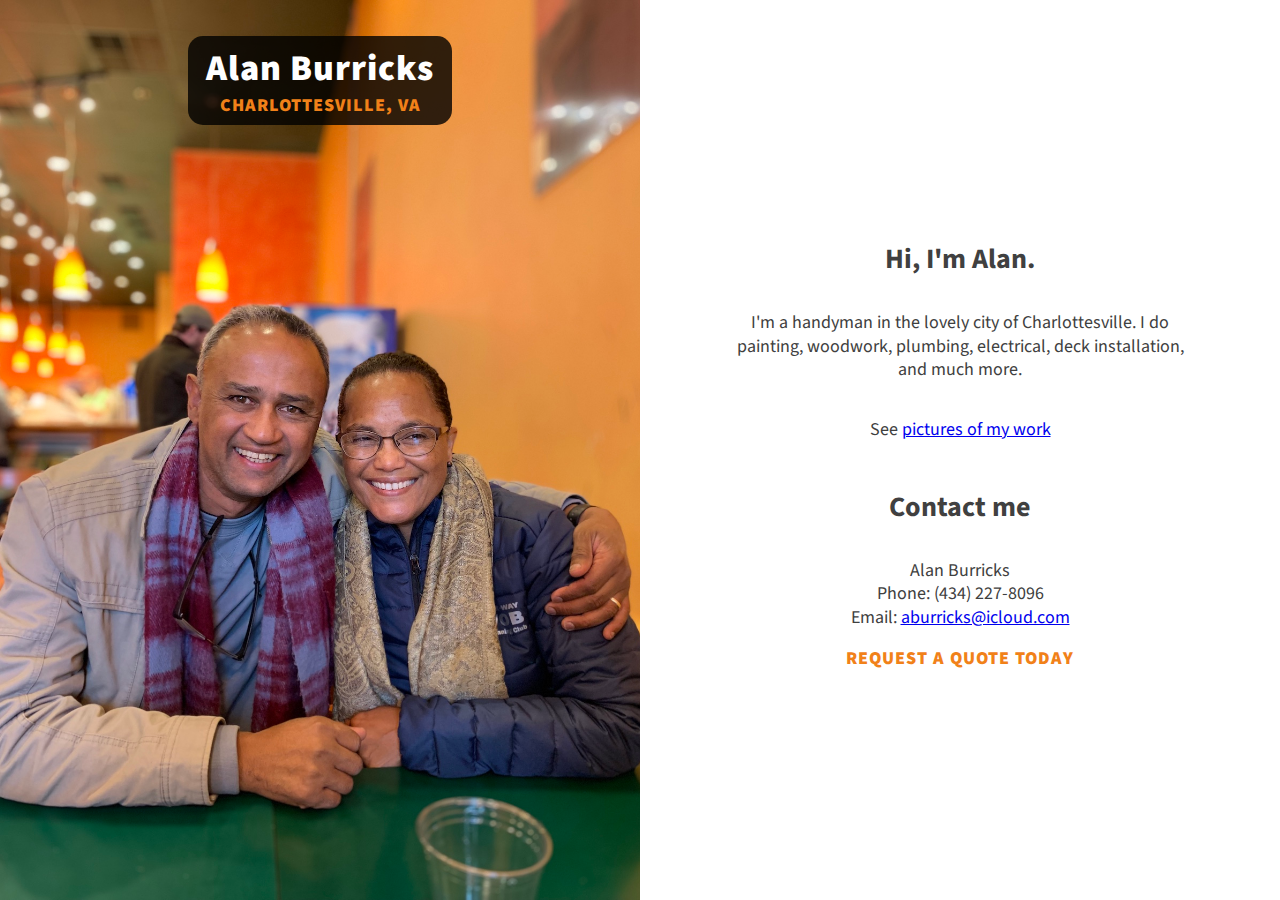
<file: index.html>
<!DOCTYPE html>

<html>
    <head>
        <title>Alan Burricks - Handyman</title>
        <meta name="viewport" content="width=device-width,initial-scale=1.0">
        <link href="styles.css" rel="stylesheet">
        <link rel="preconnect" href="https://fonts.gstatic.com">
        <link href="https://fonts.googleapis.com/css2?family=Source+Sans+Pro:wght@400;900&display=swap" rel="stylesheet">
    </head>
    <body>
        <div class="intro vtop burricks">
            <div class="titles">
                <h1><strong>Alan Burricks</strong></h1>
                <p class="subtitle-accent">Charlottesville, VA</p>
            </div>
        </div>
        
        <div class="info-panel">
            <h2>Hi, I'm Alan.</h2>
            <p>I'm a handyman in the lovely city of Charlottesville. I do painting, woodwork, plumbing, electrical, deck installation, and much more. </p>
            <p>See <a href="mywork.html">pictures of my work</a></p>
            
            <h2>Contact me</h2>
            <p>Alan Burricks<br>Phone: (434) 227-8096<br>Email: <a href="mailto:aburricks@icloud.com">aburricks@icloud.com</a></p>
            <p class="subtitle-accent">request a quote today</p>
        </div>
    </body>
</html>
</file>
<file: styles.css>
/* COLORS
#f18119 (orange)
#404040 (dark)
#fff (light)
#ff713b - #ffa51d (gradient)
*/


body {
    margin: 0;
    color: #404040;
}

/********
TYPOGRAPHY
********/

body {
    font-family: 'Source Sans Pro', sans-serif;
    text-align: center;
    font-size: 1rem;
    font-weight: 400;
}

strong {
    font-weight: 900;
}

p {
    line-height: 1.3;
}

h1 {
    font-size: 2.25rem;
    color: #fff;
    margin: 0;
    letter-spacing: 1px;
}

h2 {
    font-size: 1.3125rem;
    margin: 0;
    margin: 1em 0 .5em;
}

.subtitle-accent{
    color: #f18119;
    font-weight: 900;
    letter-spacing: 1px;
    text-transform: uppercase;
    margin: 0;
}


/********
LAYOUT
********/

.intro {
    background-color: darkgray;
    background-size: cover;
    background-position: center;
    
    display: flex;
    flex-direction: column;
    justify-content: flex-end;
    align-items: center;
    min-height: 400px;
}

.burricks {
    background-image: url("images/burricks.jpeg");
}

.deck {
    background-image: url("images/deck0.jpeg");
}


.titles {
    padding: .4em 1em;
    background-color: rgba(0, 0, 0, .8);
    border-radius: 15px;
    margin: 0em .5em 1em;
}


.info-panel {
    width: 80%;
    max-width: 450px;
    margin-left: auto;
    margin-right: auto;
    margin-bottom: 4em;
    padding: 0 1em;
}

.work-items {
    display: flex;
    flex-direction: column;
    justify-content: center;
    text-align: center;
}

.work-item {
    display: block;
    padding: 1em;
}

@media (min-width: 700px) {
    body {
        font-size: 1.125rem;
        display: flex;
        min-height: 100vh;
        font-size: 1.125rem;
    }
    
    .titles {
        margin-top: 2em;
    }
    
    h2 {
        font-size: 1.75rem;
    }
    
    .intro {
        width: 50%;
    }
    
    .info-panel {
        width: 50%;
        display: flex;
        flex-direction: column;
        justify-content: center;
        margin-bottom: 1em;
    }
    
    .vtop {
        justify-content: flex-start;   
    }
    
    .vcentered {
        margin-top: auto;
        margin-bottom: auto;
    }
}
</file>
